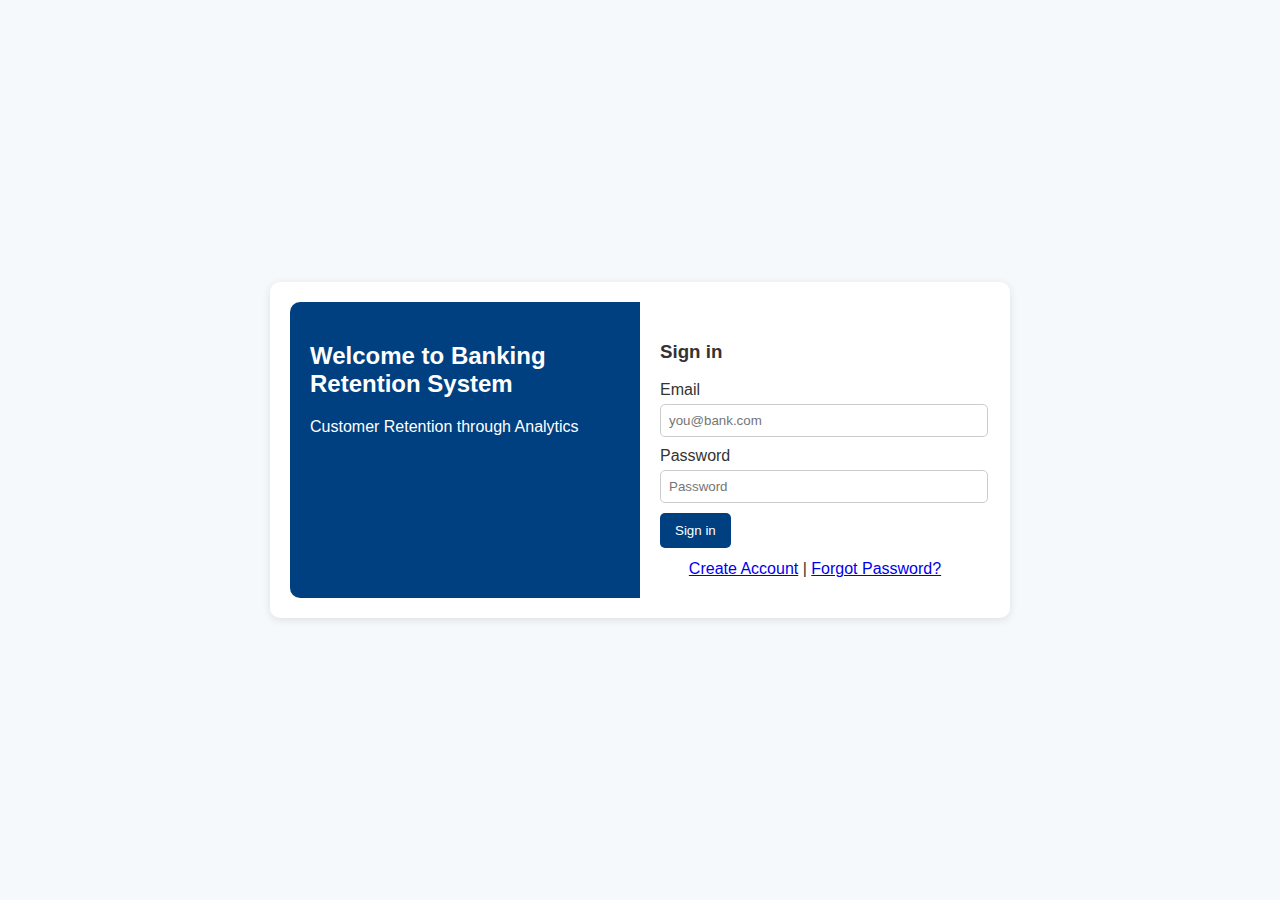
<file: index.html>
<!doctype html>
<html lang="en">
<head>
  <meta charset="utf-8" />
  <title>Bank Retention — Login</title>
  <meta name="viewport" content="width=device-width,initial-scale=1" />
  <link rel="stylesheet" href="styles.css" />
</head>
<body>
  <div class="login-wrap">
    <div class="login-card card">
      <div class="left">
        <h2>Welcome to Banking Retention System</h2>
        <p>Customer Retention through Analytics</p>
      </div>

      <div class="right">
        <h3>Sign in</h3>
        <form onsubmit="handleLogin(event)">
          <div class="input">
            <label for="email">Email</label>
            <input id="email" type="email" placeholder="you@bank.com" required />
          </div>
          <div class="input">
            <label for="password">Password</label>
            <input id="password" type="password" placeholder="Password" required minlength="8" />
          </div>
          <button class="btn" type="submit">Sign in</button>
        </form>

        <div class="links">
          <a href="#" onclick="showSignup()">Create Account</a> | 
          <a href="#" onclick="showForgot()">Forgot Password?</a>
        </div>
      </div>
    </div>
  </div>

  <!-- Signup Modal -->
  <div id="signupModal" class="modal hidden">
    <div class="modal-content card">
      <h3>Create Account</h3>
      <form onsubmit="handleSignup(event)">
        <div class="input">
          <label>Email</label>
          <input id="signupEmail" type="email" required />
        </div>
        <div class="input">
          <label>Password</label>
          <input id="signupPassword" type="password" required minlength="8" />
        </div>
        <button class="btn" type="submit">Sign Up</button>
        <button type="button" class="btn secondary" onclick="closeModal('signupModal')">Cancel</button>
      </form>
    </div>
  </div>

  <!-- Forgot Password Modal -->
  <div id="forgotModal" class="modal hidden">
    <div class="modal-content card">
      <h3>Forgot Password</h3>
      <form onsubmit="handleForgot(event)">
        <div class="input">
          <label>Email</label>
          <input id="forgotEmail" type="email" required />
        </div>
        <button class="btn" type="submit">Recover</button>
        <button type="button" class="btn secondary" onclick="closeModal('forgotModal')">Cancel</button>
      </form>
    </div>
  </div>

  <script src="app.js"></script>
</body>
</html>
</file>
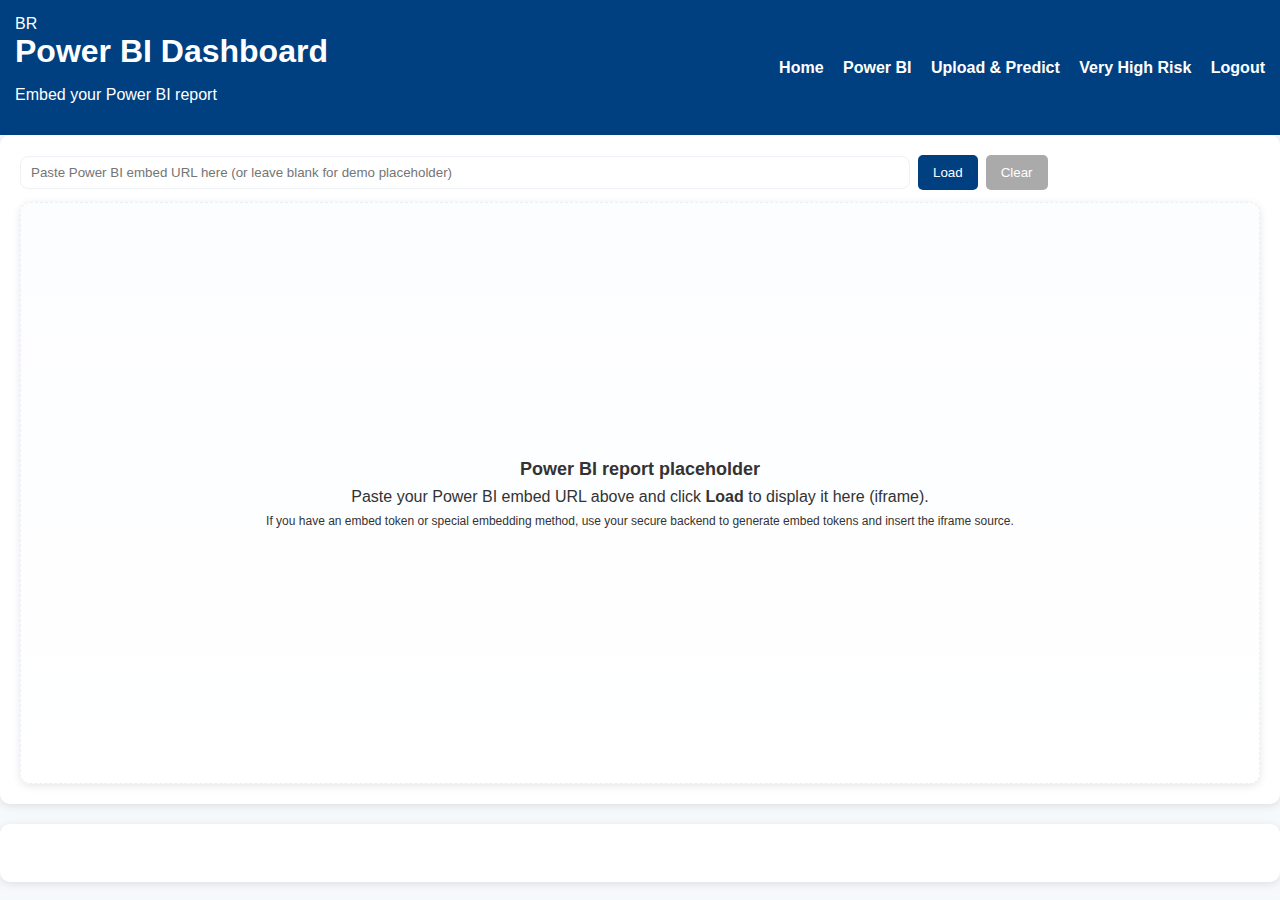
<file: dashboard.html>
<!doctype html>
<html lang="en">
<head>
  <meta charset="utf-8" />
  <title>Power BI Dashboard — Bank Retention</title>
  <meta name="viewport" content="width=device-width,initial-scale=1" />
  <link rel="stylesheet" href="styles.css" />
  <style>
    .embed-wrap{min-height:60vh;display:flex;align-items:center;justify-content:center;border-radius:10px;border:1px dashed #e9eef9;background:linear-gradient(180deg,#fcfdff,#fff)}
    .embed-controls{display:flex;gap:8px;align-items:center;margin-bottom:12px}
    .small-inp{padding:8px 10px;border-radius:8px;border:1px solid #eef2f7}
  </style>
</head>
<body>
  <div class="container">
    <header class="header">
      <div class="brand">
        <div class="logo">BR</div>
        <div>
          <h1>Power BI Dashboard</h1>
          <p>Embed your Power BI report</p>
        </div>
      </div>
      <nav class="nav">
        <a href="home.html">Home</a>
        <a href="dashboard.html">Power BI</a>
        <a href="upload.html">Upload & Predict</a>
        <a href="highrisk.html">Very High Risk</a>
        <a href="#" data-logout>Logout</a>
      </nav>
    </header>

    <section class="card">
      <div class="embed-controls">
        <input id="pbLink" class="small-inp" placeholder="Paste Power BI embed URL here (or leave blank for demo placeholder)" style="width:70%"/>
        <button class="btn" id="loadEmbed">Load</button>
        <button class="btn secondary" id="clearEmbed">Clear</button>
      </div>

      <div id="embedArea" class="embed-wrap card">
        <div style="text-align:center;color:var(--muted)">
          <div style="font-weight:700;font-size:18px">Power BI report placeholder</div>
          <div style="margin-top:8px">Paste your Power BI embed URL above and click <strong>Load</strong> to display it here (iframe).</div>
          <div style="margin-top:8px;font-size:12px;color:var(--muted)">If you have an embed token or special embedding method, use your secure backend to generate embed tokens and insert the iframe source.</div>
        </div>
      </div>
    </section>

    <footer class="footer card">
      <div>Instructions: Use a proper Power BI embed link (or a published report link). For secure embedding, generate an embed token on server side and use the Power BI JS SDK.</div>
    </footer>
  </div>

  <script src="app.js"></script>
  <script>
    // requireAuth(); // optionally enforce login
    const embedArea = document.getElementById("embedArea");
    document.getElementById("loadEmbed").addEventListener("click", ()=>{
      const url = document.getElementById("pbLink").value.trim();
      if(!url){ alert("Paste an embed URL or published report URL."); return; }
      // Basic validation
      if(!/^https?:\/\//i.test(url)){ alert("Please paste a valid URL."); return; }
      embedArea.innerHTML = '<iframe src="'+url+'" style="width:100%;height:620px;border:0;border-radius:8px"></iframe>';
    });
    document.getElementById("clearEmbed").addEventListener("click", ()=>{
      document.getElementById("pbLink").value = "";
      embedArea.innerHTML = `<div style="text-align:center;color:var(--muted)"><div style="font-weight:700;font-size:18px">Power BI report placeholder</div><div style="margin-top:8px">Paste your Power BI embed URL above and click <strong>Load</strong> to display it here (iframe).</div></div>`;
    });
  </script>
</body>
</html>
</file>
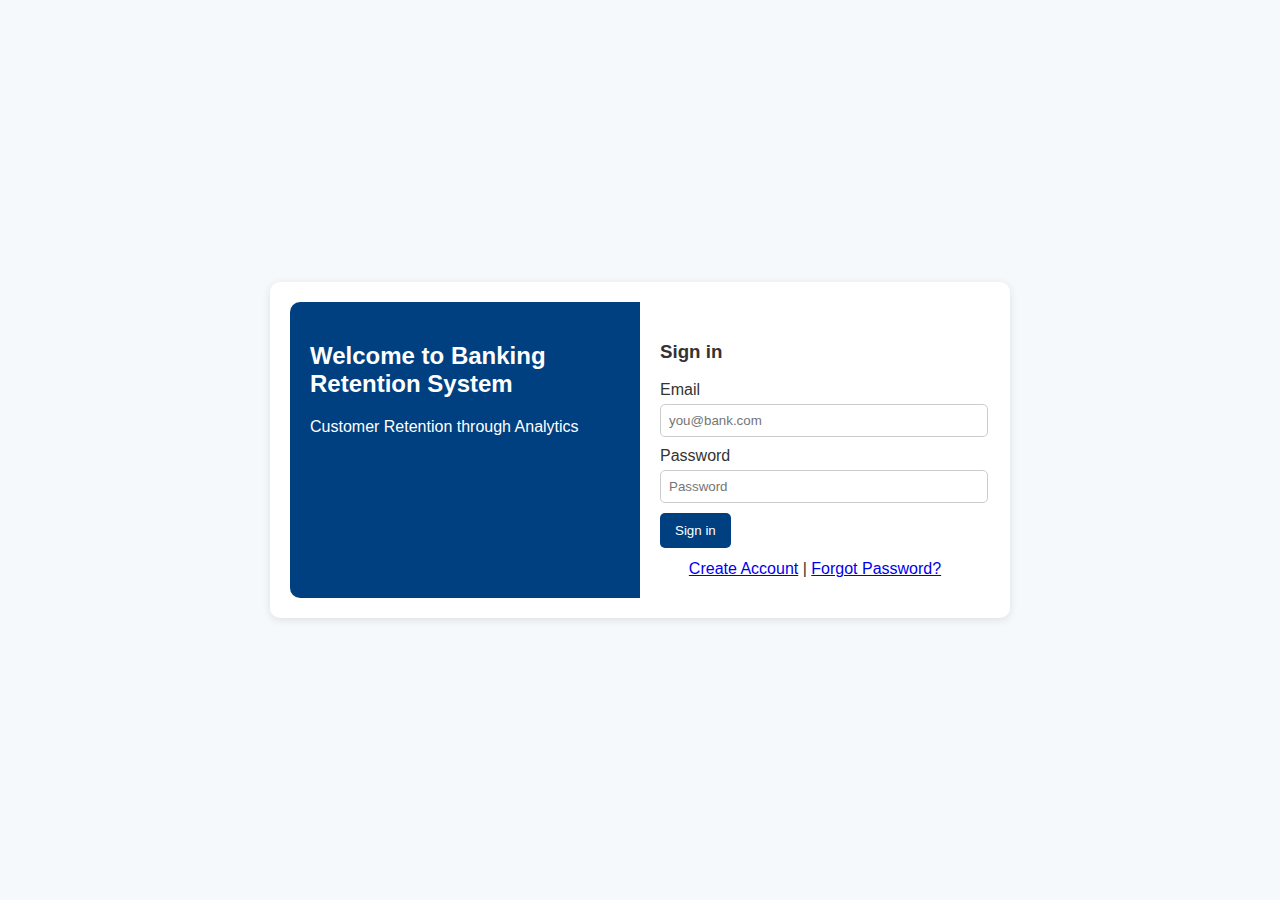
<file: highrisk.html>
<!doctype html>
<html lang="en">
<head>
  <meta charset="utf-8" />
  <title>Bank Retention — High Risk Customers</title>
  <meta name="viewport" content="width=device-width,initial-scale=1" />
  <link rel="stylesheet" href="styles.css" />
</head>
<body onload="requireAuth()">
  <header>
    <h1>Bank Retention System</h1>
    <nav>
      <a href="home.html">Home</a>
      <a href="powerbi.html">Power BI Dashboard</a>
      <a href="upload.html">Upload & Predict</a>
      <a href="highrisk.html" class="active">High Risk Customers</a>
      <button data-logout>Logout</button>
    </nav>
  </header>

  <main>
    <h2>Very High Risk Customers</h2>
    <table border="1" width="100%">
      <tr><th>ID</th><th>Name</th><th>Risk Score</th></tr>
      <tr><td>101</td><td>John Doe</td><td>92%</td></tr>
      <tr><td>102</td><td>Mary Smith</td><td>88%</td></tr>
      <tr><td>103</td><td>Ali Khan</td><td>85%</td></tr>
    </table>
    <button class="btn" onclick="downloadData()">Download Data</button>
  </main>

  <footer><p>&copy; 2025 SecureBank</p></footer>
  <script src="app.js"></script>
</body>
</html>
</file>
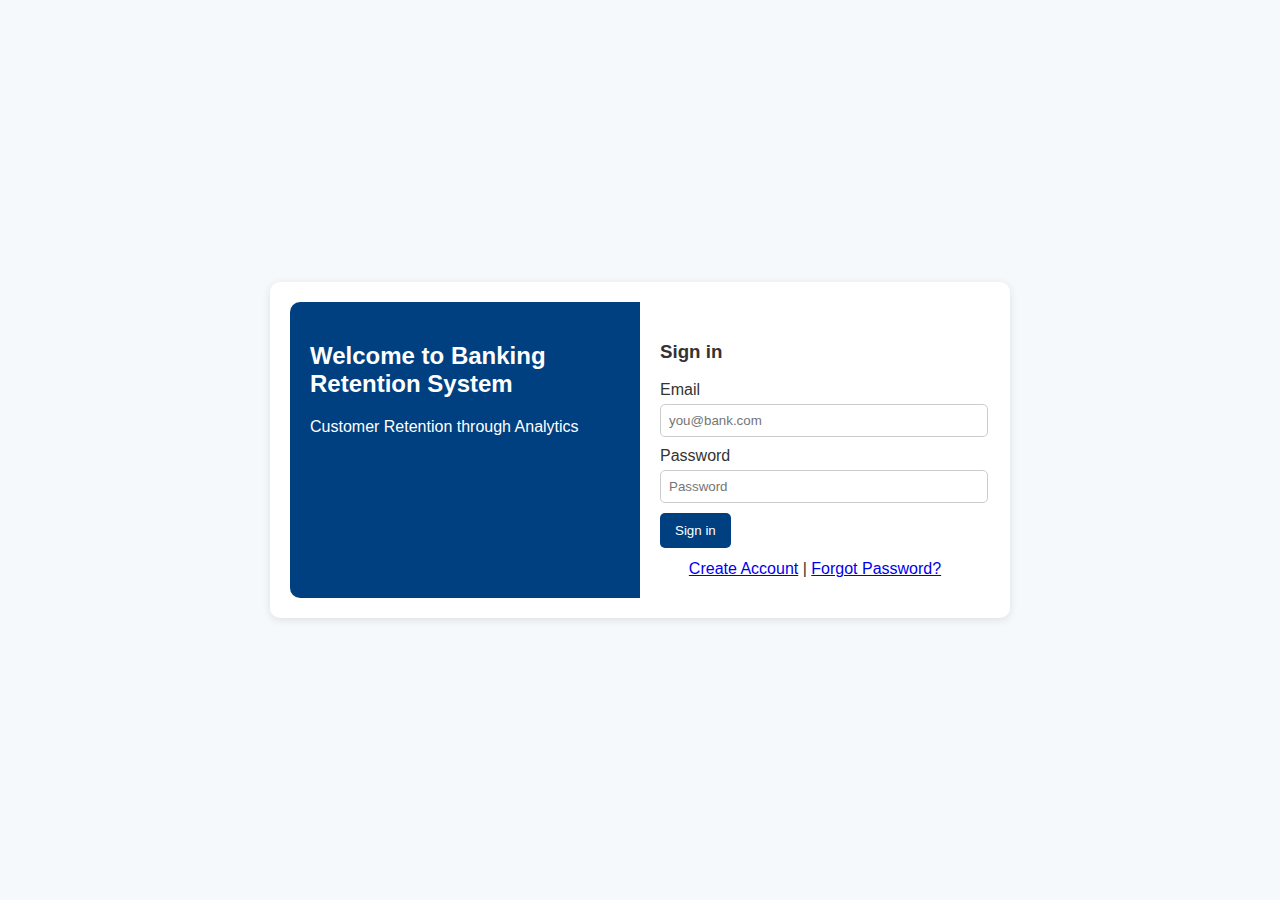
<file: home.html>
<!doctype html>
<html lang="en">
<head>
  <meta charset="utf-8" />
  <title>Bank Retention — Home</title>
  <meta name="viewport" content="width=device-width,initial-scale=1" />
  <link rel="stylesheet" href="styles.css" />
</head>
<body onload="requireAuth()">
  <header>
    <h1>Bank Retention System</h1>
    <nav>
      <a href="home.html">Home</a>
      <a href="powerbi.html">Power BI Dashboard</a>
      <a href="upload.html">Upload & Predict</a>
      <a href="highrisk.html">High Risk Customers</a>
      <button data-logout>Logout</button>
    </nav>
  </header>

  <main>
    <h2>Welcome, <span id="userEmail"></span></h2>
    <p>This is the home page of the Banking Retention System. Navigate using the menu.</p>
  </main>

  <footer>
    <p>&copy; 2025 SecureBank — Customer Retention Analytics</p>
  </footer>

  <script src="app.js"></script>
  <script>
    document.getElementById("userEmail").textContent = getUserEmail();
  </script>
</body>
</html>
</file>
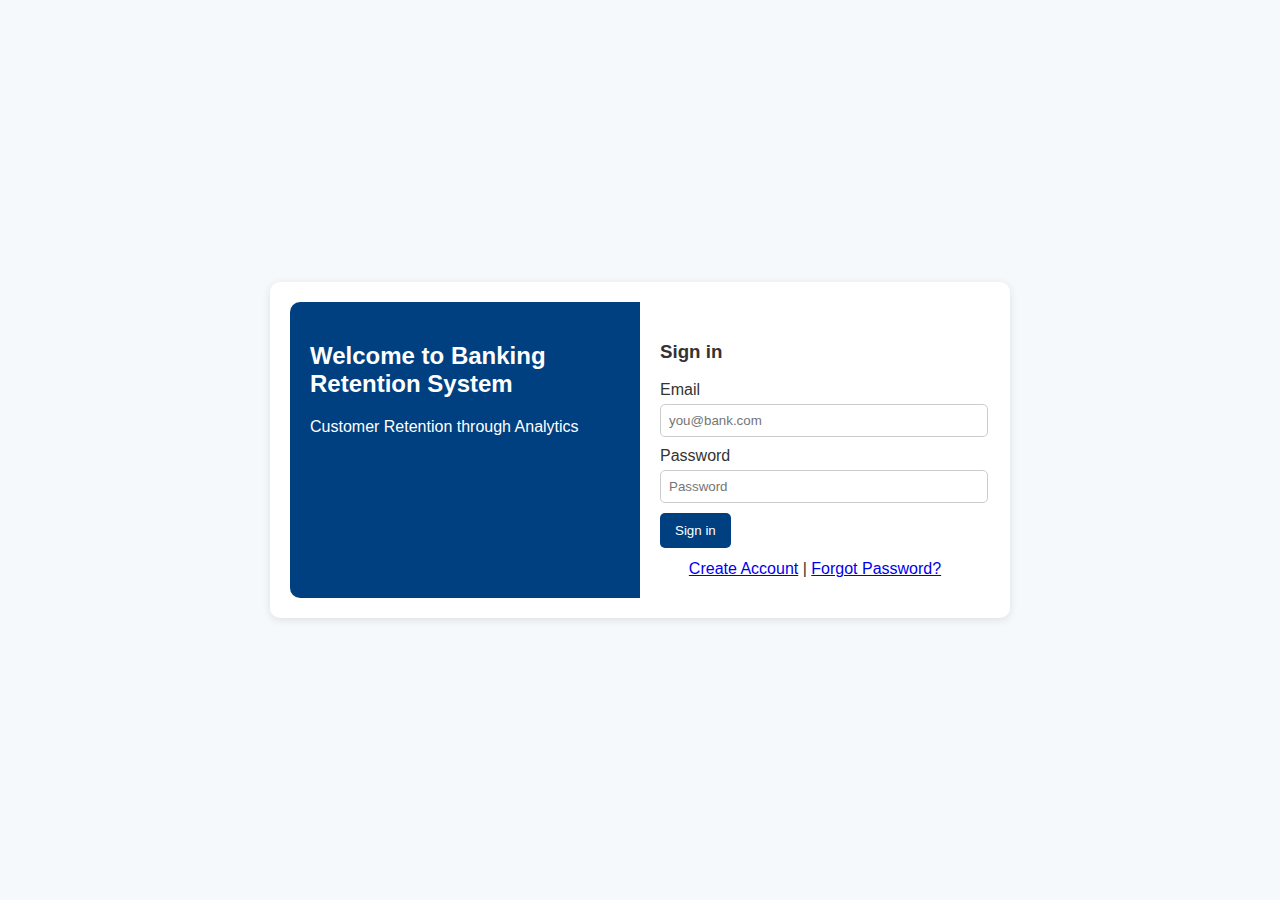
<file: powerBI.html>
<!doctype html>
<html lang="en">
<head>
  <meta charset="utf-8" />
  <title>Bank Retention — Power BI</title>
  <meta name="viewport" content="width=device-width,initial-scale=1" />
  <link rel="stylesheet" href="styles.css" />
</head>
<body onload="requireAuth()">
  <header>
    <h1>Bank Retention System</h1>
    <nav>
      <a href="home.html">Home</a>
      <a href="powerbi.html" class="active">Power BI Dashboard</a>
      <a href="upload.html">Upload & Predict</a>
      <a href="highrisk.html">High Risk Customers</a>
      <button data-logout>Logout</button>
    </nav>
  </header>

  <main>
    <h2>Power BI Dashboard</h2>
    <iframe title="Bank Retention Analytics" width="100%" height="600" src="https://app.powerbi.com/" frameborder="0" allowFullScreen="true"></iframe>
  </main>

  <footer><p>&copy; 2025 SecureBank</p></footer>
  <script src="app.js"></script>
</body>
</html>
</file>
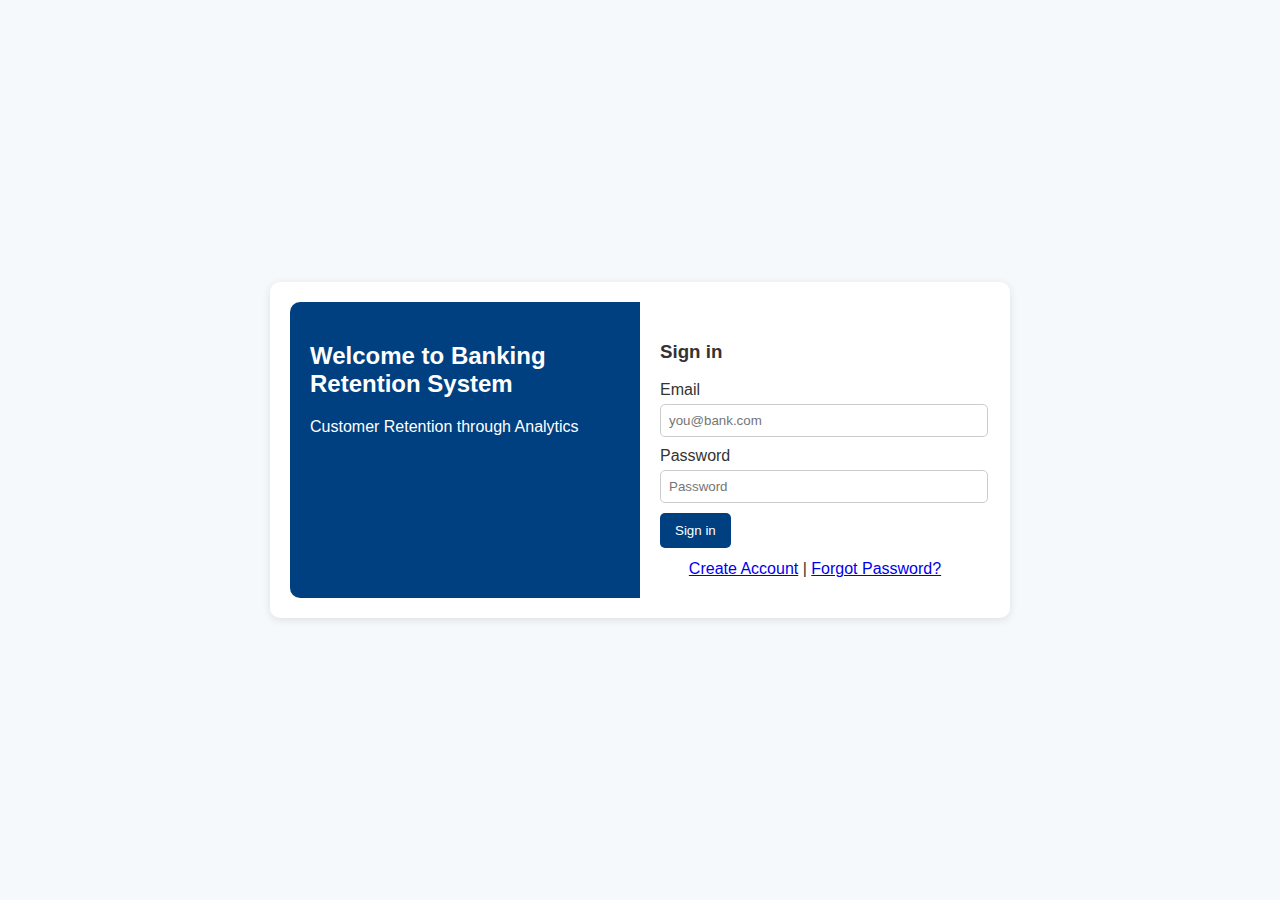
<file: upload.html>
<!doctype html>
<html lang="en">
<head>
  <meta charset="utf-8" />
  <title>Bank Retention — Upload Data</title>
  <meta name="viewport" content="width=device-width,initial-scale=1" />
  <link rel="stylesheet" href="styles.css" />
</head>
<body onload="requireAuth()">
  <header>
    <h1>Bank Retention System</h1>
    <nav>
      <a href="home.html">Home</a>
      <a href="powerbi.html">Power BI Dashboard</a>
      <a href="upload.html" class="active">Upload & Predict</a>
      <a href="highrisk.html">High Risk Customers</a>
      <button data-logout>Logout</button>
    </nav>
  </header>

  <main>
    <h2>Upload Customer Data & Predict Retention</h2>
    <input type="file" id="fileInput" />
    <button class="btn" onclick="alert('Prediction model not connected. Demo only.')">Predict</button>
  </main>

  <footer><p>&copy; 2025 SecureBank</p></footer>
  <script src="app.js"></script>
</body>
</html>
</file>
<file: styles.css>
body {
  font-family: Arial, sans-serif;
  margin:0; padding:0;
  background:#f6f9fc;
  color:#333;
}

header {
  background:#004080;
  color:white;
  padding:15px;
  display:flex;
  justify-content:space-between;
  align-items:center;
}
header h1 { margin:0; }
nav a, nav button {
  margin-left:15px;
  color:white;
  text-decoration:none;
  font-weight:bold;
}
nav button {
  background:red;
  border:none;
  padding:5px 10px;
  cursor:pointer;
  color:white;
}
nav a.active { text-decoration:underline; }

footer {
  background:#004080;
  color:white;
  text-align:center;
  padding:10px;
  margin-top:20px;
}

.card {
  background:white;
  padding:20px;
  border-radius:10px;
  box-shadow:0 2px 8px rgba(0,0,0,0.1);
}

.login-wrap {
  display:flex;
  height:100vh;
  justify-content:center;
  align-items:center;
}
.login-card {
  display:flex;
  max-width:700px;
}
.login-card .left {
  flex:1;
  background:#004080;
  color:white;
  padding:20px;
  border-radius:10px 0 0 10px;
}
.login-card .right {
  flex:1;
  padding:20px;
}
.input { margin:10px 0; }
.input label { display:block; margin-bottom:5px; }
.input input { width:100%; padding:8px; border:1px solid #ccc; border-radius:5px; }

.btn {
  background:#004080;
  color:white;
  border:none;
  padding:10px 15px;
  border-radius:5px;
  cursor:pointer;
}
.btn.secondary {
  background:#aaa;
}
.links { margin-top:12px; text-align:center; }

.modal {
  position:fixed; top:0; left:0; width:100%; height:100%;
  background:rgba(0,0,0,0.5);
  display:flex; align-items:center; justify-content:center;
}
.modal.hidden { display:none; }
.modal-content { max-width:400px; width:90%; }
</file>
